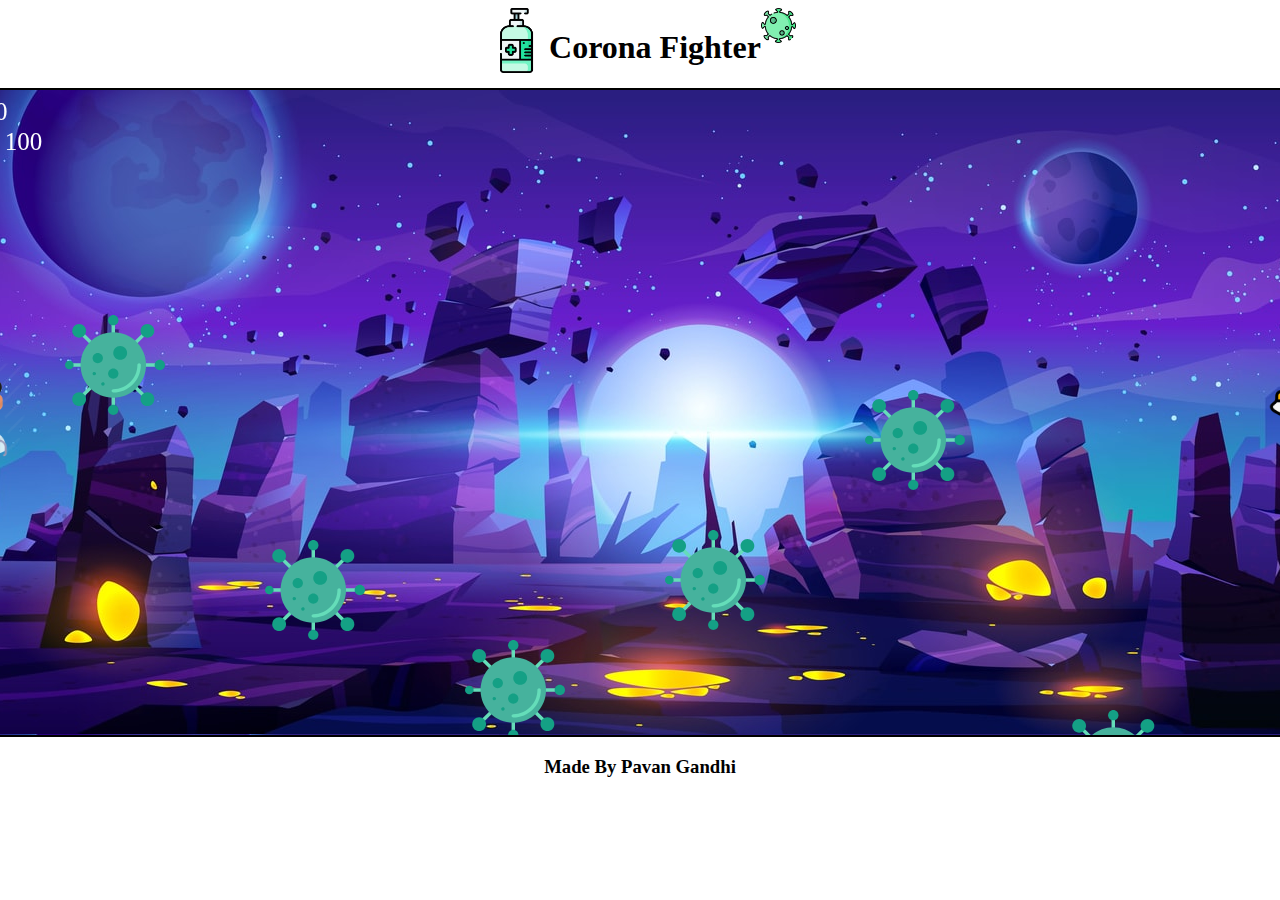
<file: Corona Fighter/index.html>
<!DOCTYPE html>
<html lang="en">
  <head>
    <meta charset="UTF-8" />
    <meta name="viewport" content="width=device-width, initial-scale=1.0" />
    <title>Corona Fighter</title>
    <style>
      body {
        overflow: hidden;
      }
      .title {
        display: flex;
        justify-content: center;
      }
      .main {
        display: flex;
        flex-direction: column;
        justify-content: center;
        align-items: center;
      }
      #mycanvas {
        background-image: url("Assets/bg.jpg");
        border: 2px solid black;
      }
    </style>
  </head>
  <body>
    <div class="title">
      <img height="65" width="65" src="Assets/hand-soap.png" alt="hand-soap" />
      <h1>Corona Fighter</h1>
      <img height="35" width="35" src="Assets/virus.png" alt="virus" />
    </div>
    <div class="main">
      <canvas id="mycanvas"></canvas>
      <h3>Made By Pavan Gandhi</h3>
    </div>

    <script src="script.js"></script>
  </body>
</html>
</file>
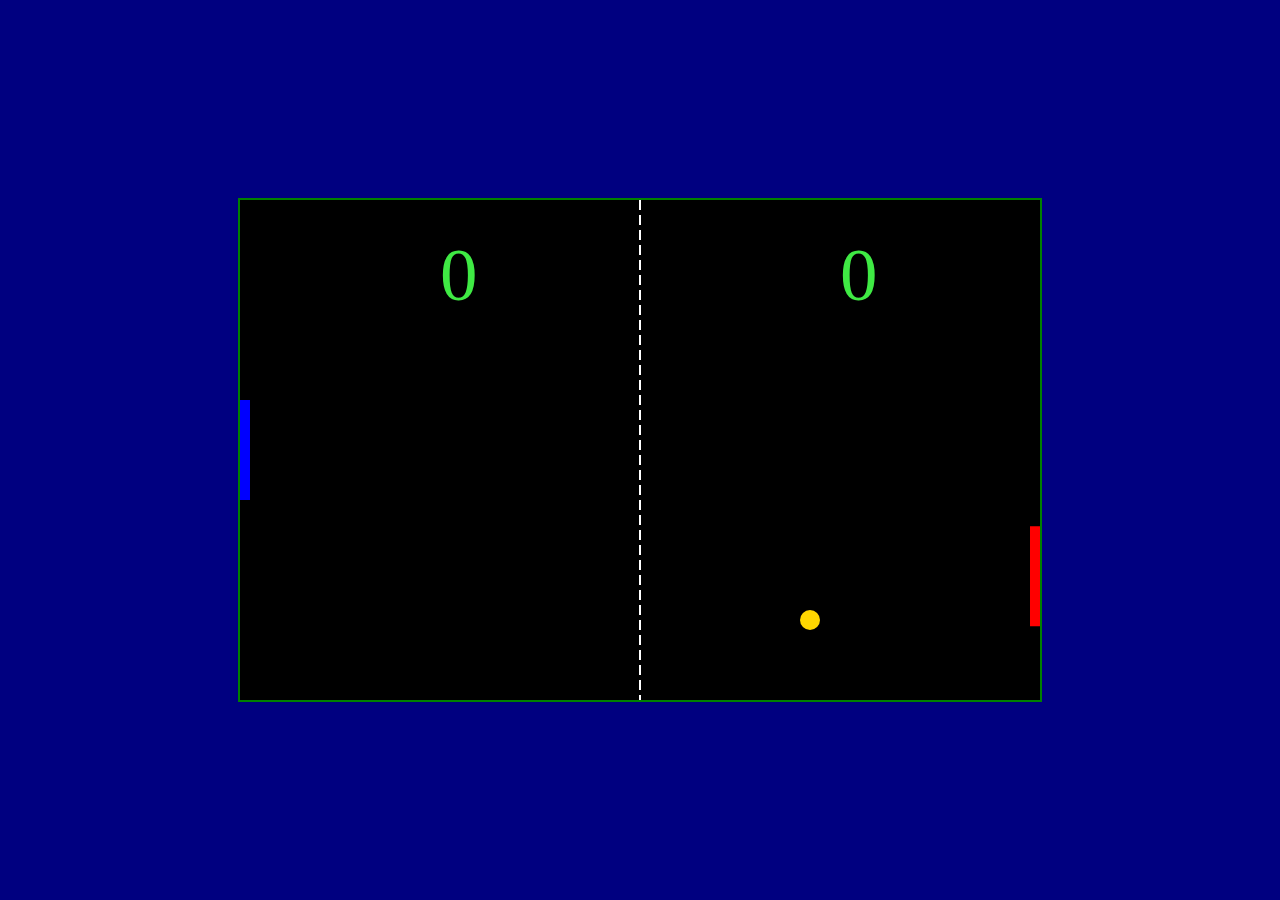
<file: Ping Pong/index.html>
<!DOCTYPE html>
<html lang="en">
<head>
    <meta charset="UTF-8">
    <title>Ping Pong Game in JavaScript</title>
    <style>
        body{
            background-color: navy;
        }
        #box{
            border: 2px solid #008000;
            position: absolute;
            margin :auto;
            top:0;
            right:0;
            left:0;
            bottom:0;
        }
    </style>
</head>
<body>
   <canvas id="box" width="800" height="500"></canvas>
   <script src="pong.js"></script>
</body>
</html>
</file>
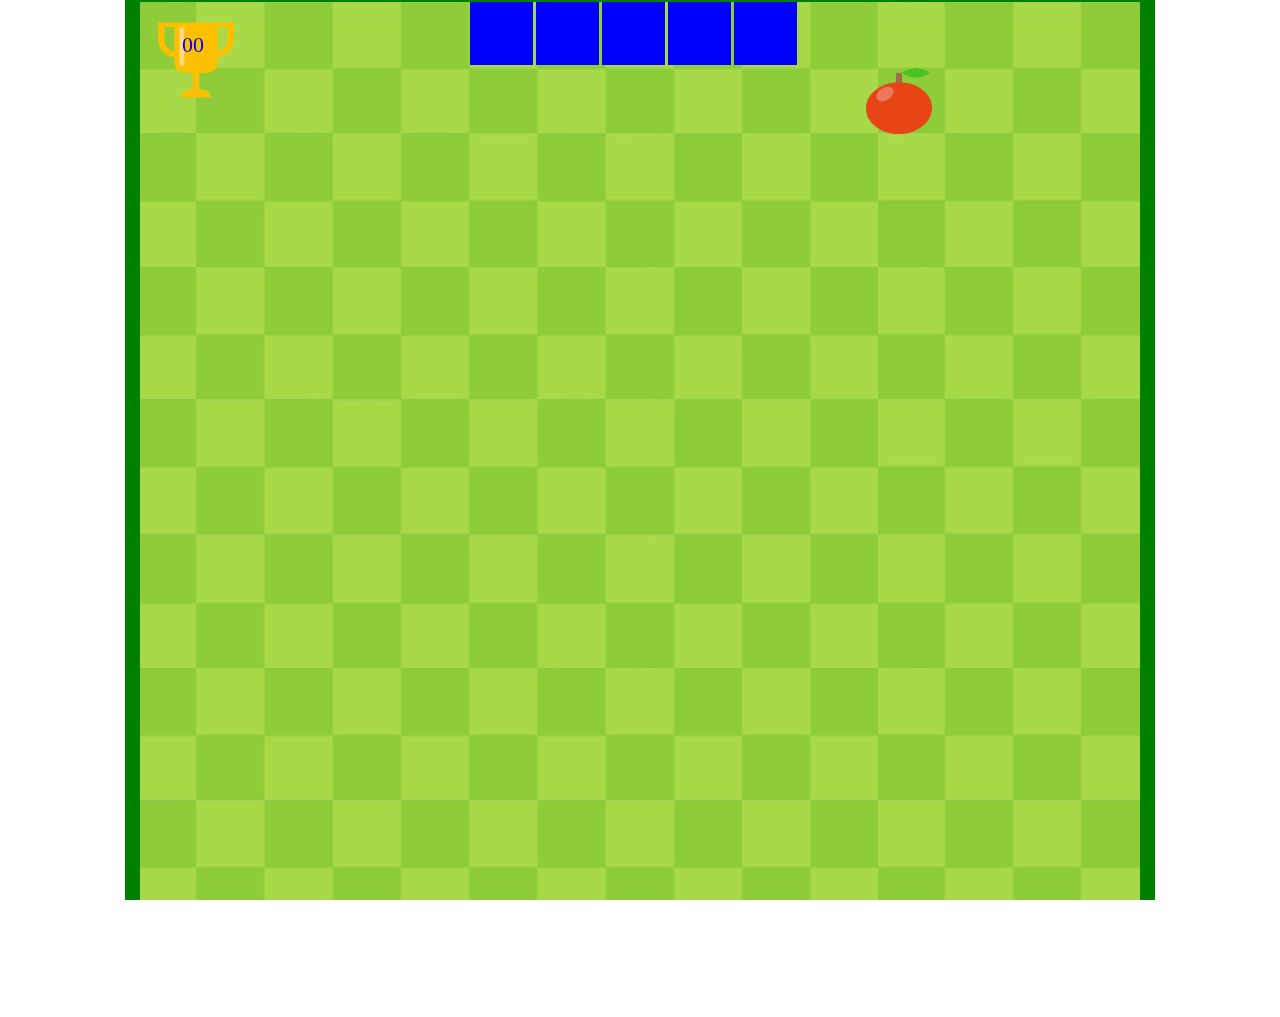
<file: Snake Web Game/index.html>
<!DOCTYPE html>
<html lang="en">
  <head>
    <meta charset="UTF-8" />
    <meta name="viewport" content="width=device-width, initial-scale=1.0" />
    <title>Snake WebGame</title>
    <link rel="stylesheet" href="./style.css" />
  </head>
  <body>
    <h1>Snake Web Game</h1>
    <h3>Please Zoom-out Your Browser Suggested at (67%)</h3>
    <canvas id="main-canvas"></canvas>
    <script src="./script.js"></script>
  </body>
</html>
</file>
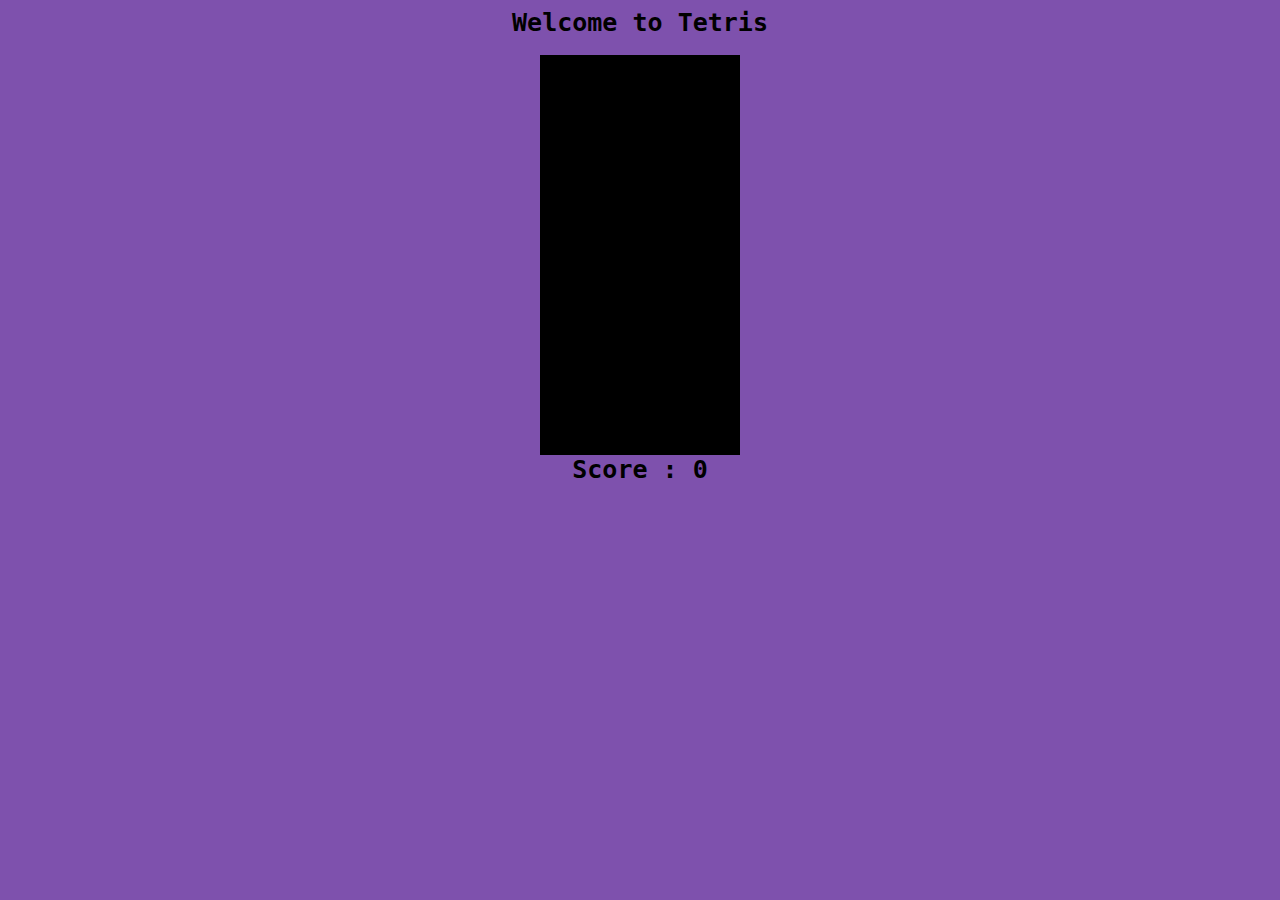
<file: Tetris/index.html>
<!DOCTYPE html>
<head>
    <meta http-equiv="content-type" content="text/html; charset=utf-8" />
    <title>Tetris Game in Javascript</title>
    <style>
    	body{
            background-color: #7e51ad;
        }
        #score{
            display: inline-block;
        }
        div{
            font-size: 25px;
            font-weight: bold;
            font-family: monospace;
            text-align: center;
        }
        canvas{
            display: block;
            margin:0 auto;
        }
    </style>
</head>
<body>
	<div>Welcome to Tetris </div><br>
    <canvas id="tetris" width="200" height="400"></canvas>
    <div>
        Score : <div id="score">0</div>
    </div>
    <script src="tetrominoe.js"></script>
    <script src="tetris.js"></script>
</body>
</html>
</file>
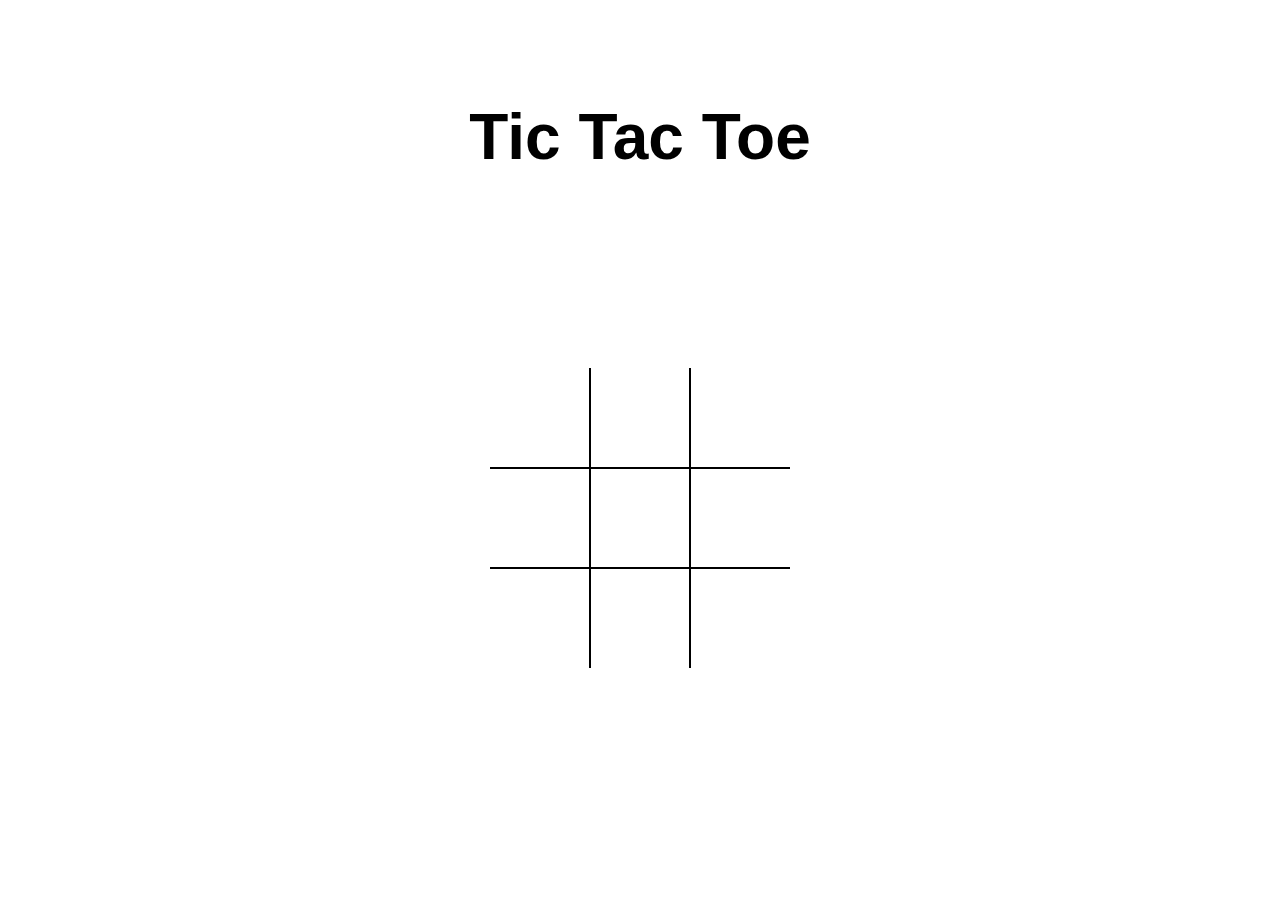
<file: Tic Tac Toe/index.html>
<!DOCTYPE html>
<html lang="en">
  <head>
    <meta charset="UTF-8" />
    <meta name="viewport" content="width=device-width, initial-scale=1.0" />
    <meta http-equiv="X-UA-Compatible" content="ie=edge" />
    <link rel="stylesheet" href="style.css" />
    <title>Tic Tac Toe</title>
  </head>
  <body>
    <div class="title">
      <h1>Tic Tac Toe</h1>
    </div>

    <div class="board" id="board">
      <div class="cell" data-cell></div>
      <div class="cell" data-cell></div>
      <div class="cell" data-cell></div>
      <div class="cell" data-cell></div>
      <div class="cell" data-cell></div>
      <div class="cell" data-cell></div>
      <div class="cell" data-cell></div>
      <div class="cell" data-cell></div>
      <div class="cell" data-cell></div>
    </div>
    <div class="winning-message" id="winningMessage">
      <div data-winning-message-text></div>
      <button id="restartButton">Restart</button>
    </div>

    <script src="script.js" defer></script>
  </body>
</html>
</file>
<file: Snake Web Game/style.css>
html,
body {
  padding: 0;
  margin: 0;
  height: 100vh;
  overflow-x: hidden;
  font-family: Roboto, Helvetica, Arial, sans-serif;
  box-sizing: border-box;
  scroll-behavior: smooth;
  display: flex;
  flex-direction: column;
  justify-content: center;
  align-items: center;
}

h1 {
  padding: 0;
  margin: 0;
  font-size: 3rem;
}

h3 {
  padding: 0;
  margin: 0;
  margin-bottom: 20px;
  font-size: 1.5rem;
}

#main-canvas {
  background-image: url("Assets/bg.jpg");
  border: 15px solid green;
}
</file>
<file: Tic Tac Toe/style.css>
*,
*::after,
*::before {
  box-sizing: border-box;
}

:root {
  --cell-size: 100px;
  --mark-size: calc(var(--cell-size) * 0.9);
}

body {
  margin: 0;
}

.title {
  height: 15vh;
  display: flex;
  justify-content: center;
}

.title h1 {
  font-family: Helvetica, sans-serif;
  font-size: 4rem;
  margin-top: 100px;
}

.board {
  width: 100vw;
  height: 85vh;
  display: grid;
  justify-content: center;
  align-content: center;
  justify-items: center;
  align-items: center;
  grid-template-columns: repeat(3, auto);
}

.cell {
  width: var(--cell-size);
  height: var(--cell-size);
  border: 1px solid black;
  display: flex;
  justify-content: center;
  align-items: center;
  position: relative;
  cursor: pointer;
}

.cell:first-child,
.cell:nth-child(2),
.cell:nth-child(3) {
  border-top: none;
}

.cell:nth-child(3n + 1) {
  border-left: none;
}

.cell:nth-child(3n + 3) {
  border-right: none;
}

.cell:last-child,
.cell:nth-child(7),
.cell:nth-child(8) {
  border-bottom: none;
}

.cell.x,
.cell.circle {
  cursor: not-allowed;
}

.cell.x::before,
.cell.x::after,
.cell.circle::before {
  background-color: black;
}

.board.x .cell:not(.x):not(.circle):hover::before,
.board.x .cell:not(.x):not(.circle):hover::after,
.board.circle .cell:not(.x):not(.circle):hover::before {
  background-color: lightgrey;
}

.cell.x::before,
.cell.x::after,
.board.x .cell:not(.x):not(.circle):hover::before,
.board.x .cell:not(.x):not(.circle):hover::after {
  content: "";
  position: absolute;
  width: calc(var(--mark-size) * 0.15);
  height: var(--mark-size);
}

.cell.x::before,
.board.x .cell:not(.x):not(.circle):hover::before {
  transform: rotate(45deg);
}

.cell.x::after,
.board.x .cell:not(.x):not(.circle):hover::after {
  transform: rotate(-45deg);
}

.cell.circle::before,
.cell.circle::after,
.board.circle .cell:not(.x):not(.circle):hover::before,
.board.circle .cell:not(.x):not(.circle):hover::after {
  content: "";
  position: absolute;
  border-radius: 50%;
}

.cell.circle::before,
.board.circle .cell:not(.x):not(.circle):hover::before {
  width: var(--mark-size);
  height: var(--mark-size);
}

.cell.circle::after,
.board.circle .cell:not(.x):not(.circle):hover::after {
  width: calc(var(--mark-size) * 0.7);
  height: calc(var(--mark-size) * 0.7);
  background-color: white;
}

.winning-message {
  display: none;
  position: fixed;
  top: 0;
  left: 0;
  right: 0;
  bottom: 0;
  background-color: rgba(0, 0, 0, 0.9);
  justify-content: center;
  align-items: center;
  text-align: center;
  color: white;
  font-size: 5rem;
  font-family: Helvetica, sans-serif;
  flex-direction: column;
}

.winning-message button {
  font-size: 3rem;
  font-family: Helvetica, sans-serif;
  background-color: white;
  border: 1px solid black;
  padding: 0.25em 0.5em;
  cursor: pointer;
}

.winning-message button:hover {
  background-color: black;
  color: white;
  border-color: white;
}

.winning-message.show {
  display: flex;
}
</file>
